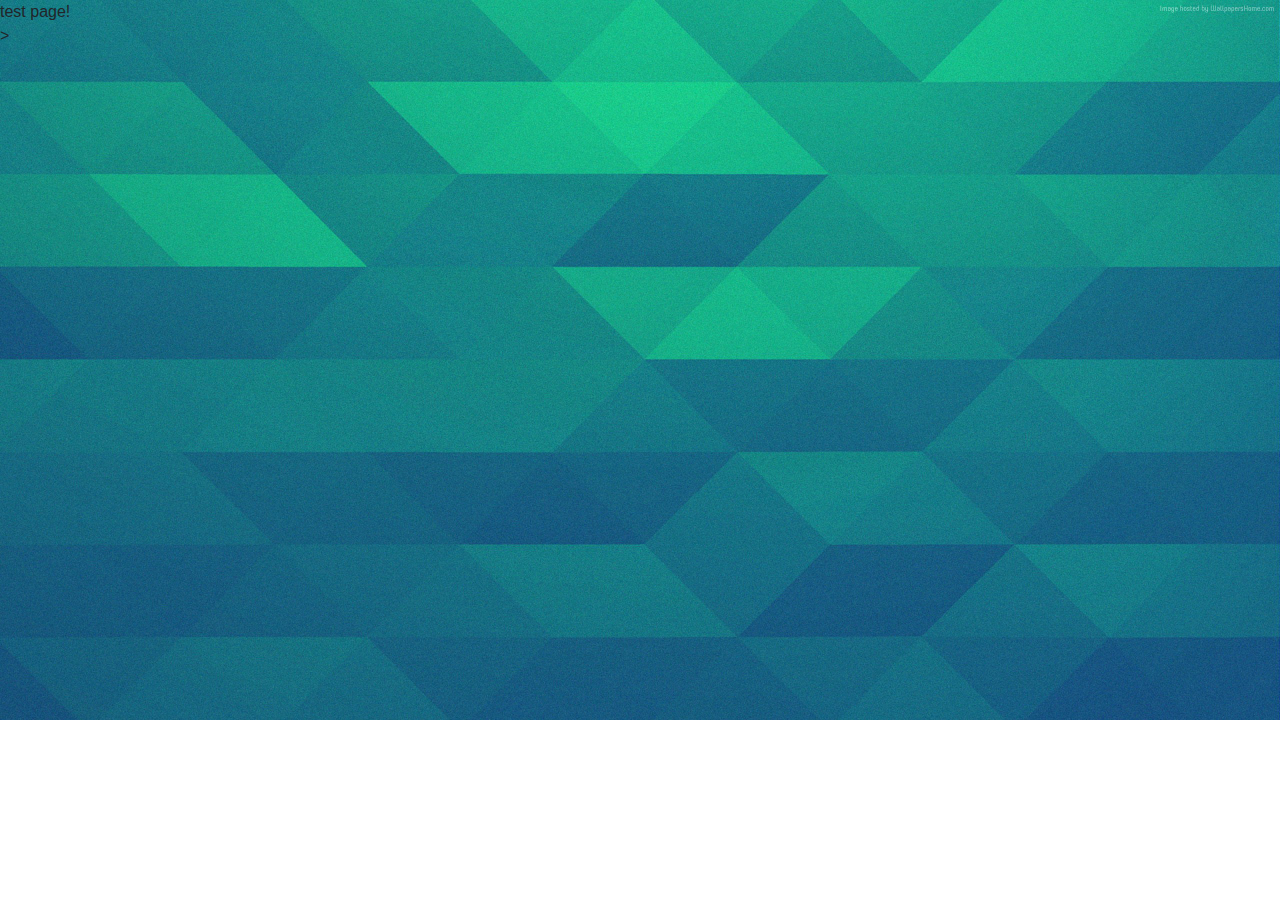
<file: dummy.html>
<!DOCTYPE html>
<html lang="en">
<head>
        <meta charset="UTF-8">
    <title>Is It Streaming</title>
    <meta name="description" content="Project #1">
    <meta name="author" content="Alex, Bryce, Nycol, Robin, Victorien">
    <meta name="viewport" content="width=device-width, initial-scale=1">
    <script src="https://cdnjs.cloudflare.com/ajax/libs/jquery/3.2.1/jquery.min.js"></script>
    <link rel="stylesheet" href="https://maxcdn.bootstrapcdn.com/bootstrap/4.0.0/css/bootstrap.min.css">
    <link rel="stylesheet" type="text/css" href="assets/style.css">
    <link href="https://fonts.googleapis.com/css?family=Open+Sans:400,700|Raleway" rel="stylesheet">
    <!-- <script src="assets/logic.js"></script> -->
</head>
<body>
    test page!
    <div id="searchResult"></div>
    <script src = "assets/logic.js"></script>>
</body>
</html>
</file>
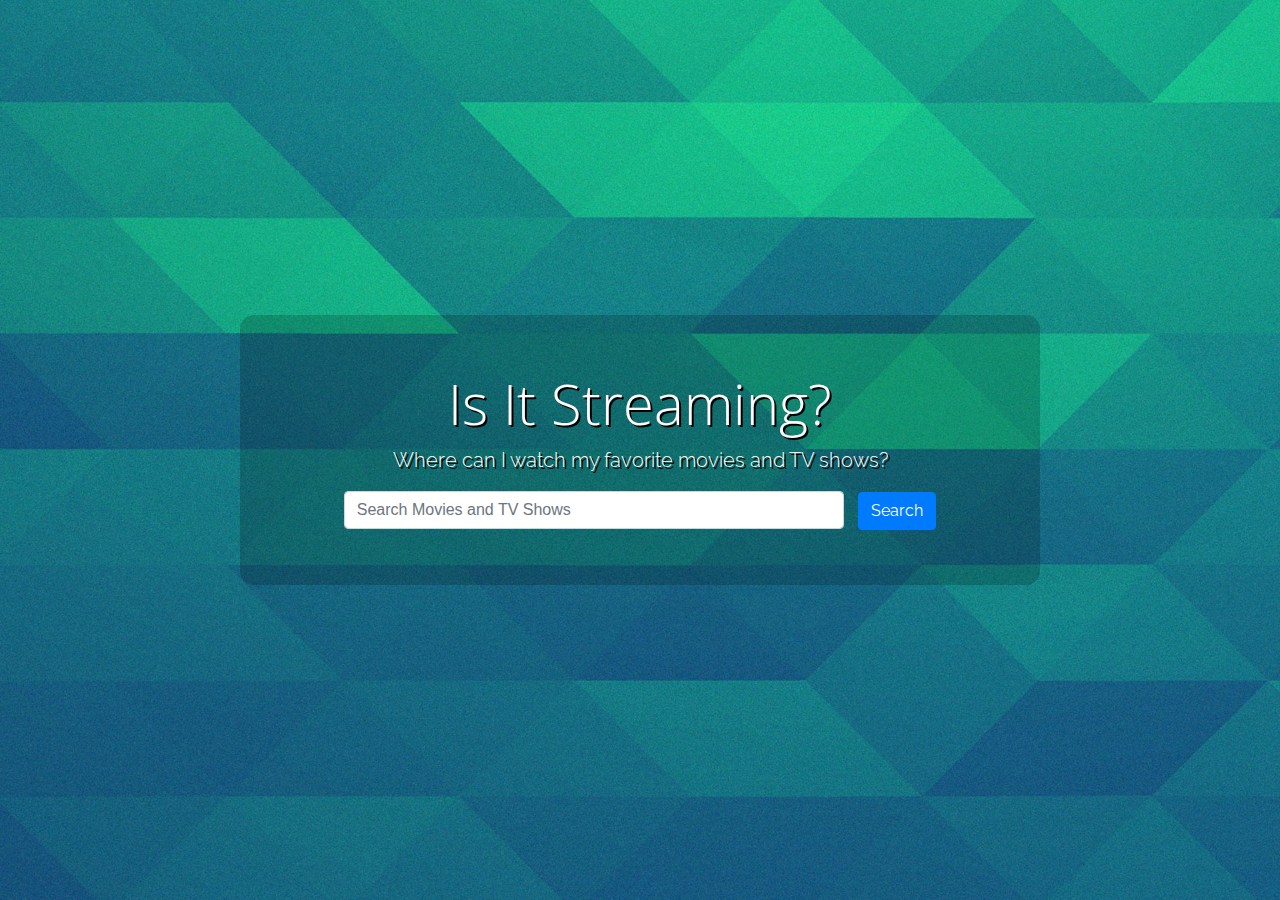
<file: landing.html>
<!DOCTYPE html>
<html lang="en">

<head>
    <meta charset="UTF-8">
    <title>Is It Streaming</title>
    <meta name="description" content="Project #1">
    <meta name="author" content="Alex, Bryce, Nycol, Robin, Victorien">
    <meta name="viewport" content="width=device-width, initial-scale=1">
    <script src="https://cdnjs.cloudflare.com/ajax/libs/jquery/3.2.1/jquery.min.js"></script>
    <link rel="stylesheet" href="https://maxcdn.bootstrapcdn.com/bootstrap/4.0.0/css/bootstrap.min.css">
    <link rel="stylesheet" type="text/css" href="assets/style.css">
    <link href="https://fonts.googleapis.com/css?family=Open+Sans:400,700|Raleway" rel="stylesheet">
    <script src="assets/logic.js"></script>
</head>

<body>

    <!-- <section class="image-section first"> -->
    <div class="container">
            <div class="search-box">
                <h1 class="display-4">Is It Streaming?</h1>
                <p class="lead">Where can I watch my favorite movies and TV shows?</p>

                <div class="wrapper">

                    <form>
                        <div class="searchBar">
                            <input type="text" class="form-control" id="mySearch" placeholder="Search Movies and TV Shows">
                        </div>
                        <button type="submit" class="btn btn-primary">Search</button>
                    </form>
                </div>
            </div>
    </div>
    <!-- </section> -->

</body>

</html>
</file>
<file: assets/style.css>
body{
    background-image: url(images/blue.jpg);
	background-size: cover;
	background-repeat: no-repeat;  
} 

.container {
    display: flex;
    justify-content: center;
    height: 100vh;
    width: 100vw;
    align-items: center;
}

.search-box{
    text-align: center;
    background-color: rgba(0, 0, 0, 0.178); 
    padding: 10px auto 20px auto;
    height: 270px;
    width: 800px;
    display: flex;
	flex-direction: column;
    justify-content: center;
    max-width: 800px;
    border-radius: 14px;
    
}
.wrapper{
    text-align: center; 
}
.searchBar{
    width: 500px;
    text-align: left;
    display: inline-block;
    margin-right: 10px;
}
h1{
    color: white;
    text-shadow: black 2px 2px;
    font-family: 'Open Sans', sans-serif;
    font-weight: bold;
}
p{
    color: white;
    text-shadow: black 2px 2px;
    font-family: 'Raleway', sans-serif;
}
button{
    font-family: 'Raleway', sans-serif;
}
</file>
